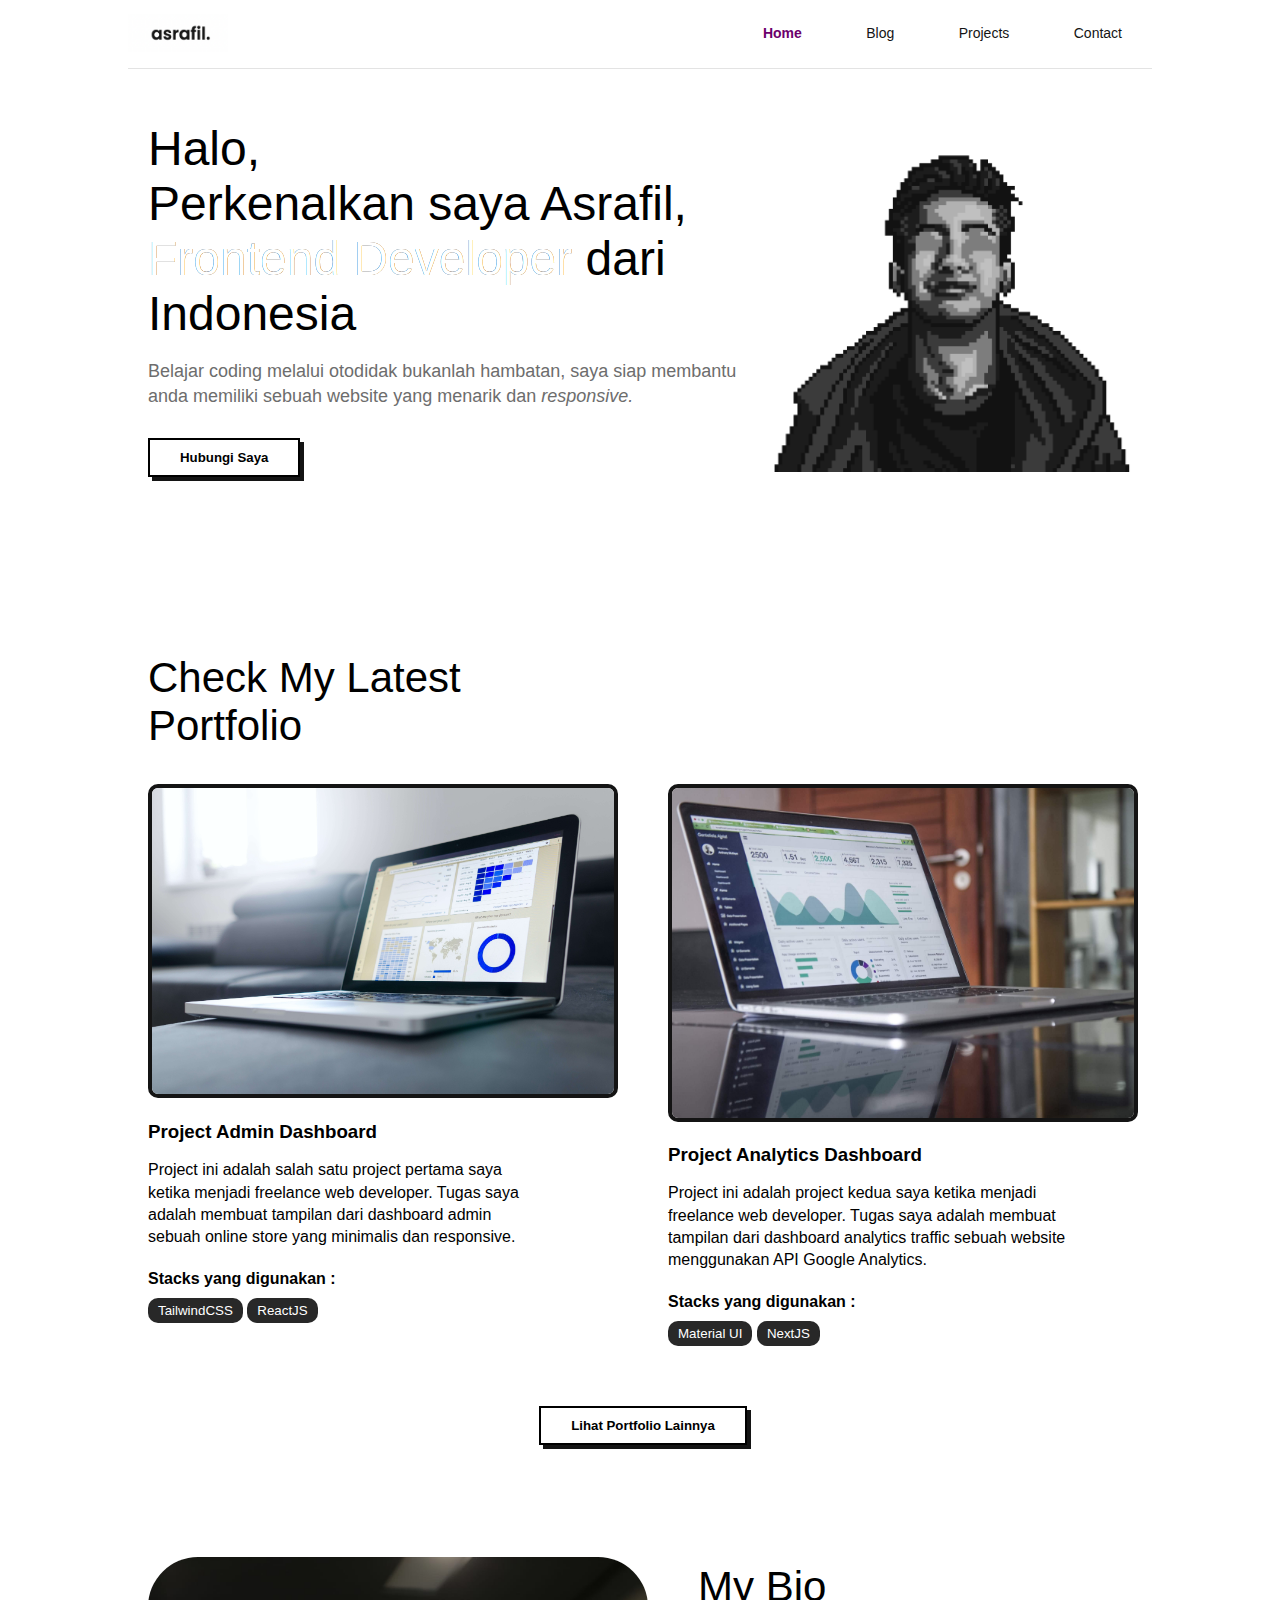
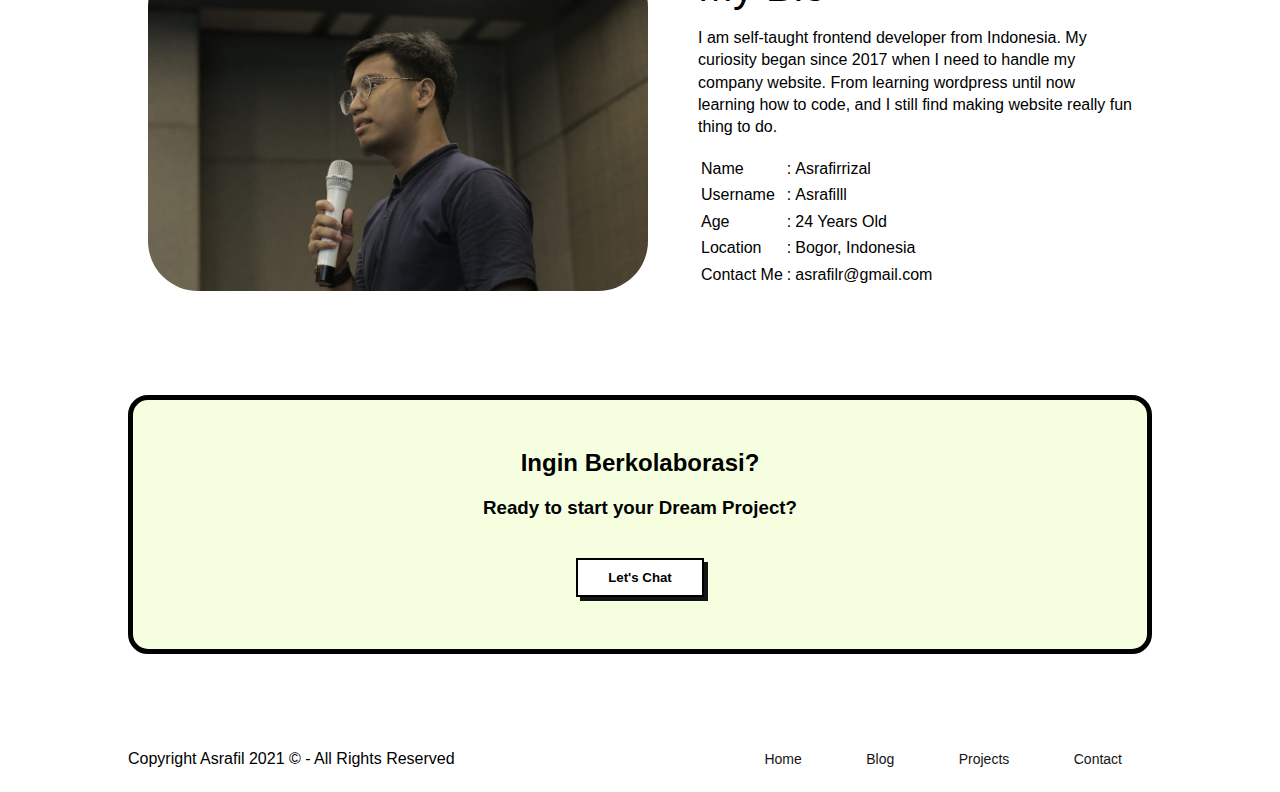
<file: Proyek Dasar Pemrograman Web/index.html>
<!DOCTYPE html>
<html lang="en">

<head>
    <meta charset="UTF-8">
    <meta http-equiv="X-UA-Compatible" content="IE=edge">
    <meta name="viewport" content="width=device-width, initial-scale=1.0">
    <link rel="stylesheet" href="assets/style.css">

    <title>Asrafil - Web Developer</title>

</head>

<body>
    <div class="container">

        <header>
            <img src="assets/img/personalbrand.png" alt="Asrafil Personal Brand">
            <nav>
                <ul>
                    <a href="index.html" class="active">Home</a>
                    <a href="#">Blog</a>
                    <a href="#">Projects</a>
                    <a href="#">Contact</a>
                </ul>

                <div class="menu-toggle">
                    <input type="checkbox" />
                    <span></span>
                    <span></span>
                    <span></span>
                </div>
            </nav>
        </header>

        <main>
            <section class="hero">
                <div class="hero-left">
                    <h1>Halo, <br>Perkenalkan saya Asrafil, <strong class="hero-highlight">Frontend Developer</strong>
                        dari Indonesia</h1>
                    <p>Belajar coding melalui otodidak bukanlah hambatan, saya siap membantu anda memiliki sebuah
                        website yang menarik dan <i>responsive.</i></p>
                    <h5 class="primary-button"><a href="#contact" class="no-decoration">Hubungi Saya</a></h5>
                </div>
                <div class="hero-right">
                    <img src="assets/img/myself.png" alt="Asrafil Self Portrait Pixelated">
                </div>
            </section>

            <section class="portfolio">
                <div class="main-portfolio">
                    <h2>
                        Check My Latest <br><strong>Portfolio</strong>
                    </h2>
                    <article>
                        <div class="portfolio-card">
                            <img src="assets/img/project1thumbnail.jpg" alt="Project Pertama Asrafil">
                            <h3>Project Admin Dashboard</h3>
                            <p>Project ini adalah salah satu project pertama saya ketika menjadi freelance web
                                developer.
                                Tugas saya adalah membuat tampilan dari dashboard admin sebuah online store yang
                                minimalis
                                dan responsive.
                            </p>
                            <aside>
                                <h4>Stacks yang digunakan :</h4>
                                <button>TailwindCSS</button>
                                <button>ReactJS</button>
                            </aside>
                        </div>
                        <div class="portfolio-card ml-5">
                            <img src="assets/img/project2thumbnail.jpg" alt="Project Pertama Asrafil">
                            <h3>Project Analytics Dashboard</h3>
                            <p>Project ini adalah project kedua saya ketika menjadi freelance web
                                developer.
                                Tugas saya adalah membuat tampilan dari dashboard analytics traffic sebuah website
                                menggunakan API Google Analytics.
                            </p>
                            <aside>
                                <h4>Stacks yang digunakan :</h4>
                                <button>Material UI</button>
                                <button>NextJS</button>
                            </aside>
                        </div>
                    </article>
                    <div class="portfolio-cta">
                        <h5 class="primary-button mt-7"><a href="#" class="no-decoration">Lihat Portfolio Lainnya</a>
                        </h5>
                    </div>
                </div>
            </section>

            <section class="my-bio mt-5">
                <div class="bio-image">
                    <img src="assets/img/selfportrait.jpg" alt="my self portrait">
                </div>
                <aside>
                    <h2>My Bio</h2>
                    <p>I am self-taught frontend developer from Indonesia. My curiosity began since 2017 when I need to
                        handle my company website. From learning wordpress until now learning how to code, and I still
                        find making website really fun thing to do.</p>
                    <table>
                        <tr>
                            <td>Name</td>
                            <td>:</td>
                            <td>Asrafirrizal</td>
                        </tr>
                        <tr>
                            <td>Username</td>
                            <td>:</td>
                            <td>Asrafilll</td>
                        </tr>
                        <tr>
                            <td>Age</td>
                            <td>:</td>
                            <td>24 Years Old</td>
                        </tr>
                        <tr>
                            <td>Location</td>
                            <td>:</td>
                            <td>Bogor, Indonesia</td>
                        </tr>
                        <tr>
                            <td>Contact Me</td>
                            <td>:</td>
                            <td>asrafilr@gmail.com</td>
                        </tr>
                    </table>
                </aside>
            </section>

            <section class="cta">
                <h2>Ingin Berkolaborasi?</h2>
                <h3>Ready to start your Dream Project?</h3>
                <h5 class="primary-button"><a href="#" class="no-decoration">Let's Chat</a></h5>
            </section>
        </main>

        <footer>
            <div>
                <p>Copyright Asrafil 2021 &#169; - All Rights Reserved</p>
            </div>


            <ul>
                <a href="index.html" class="ml-0">Home</a>
                <a href="#">Blog</a>
                <a href="#">Projects</a>
                <a href="#">Contact</a>
            </ul>


        </footer>

    </div>






    <script src="assets/main.js"></script>
</body>

</html>
</file>
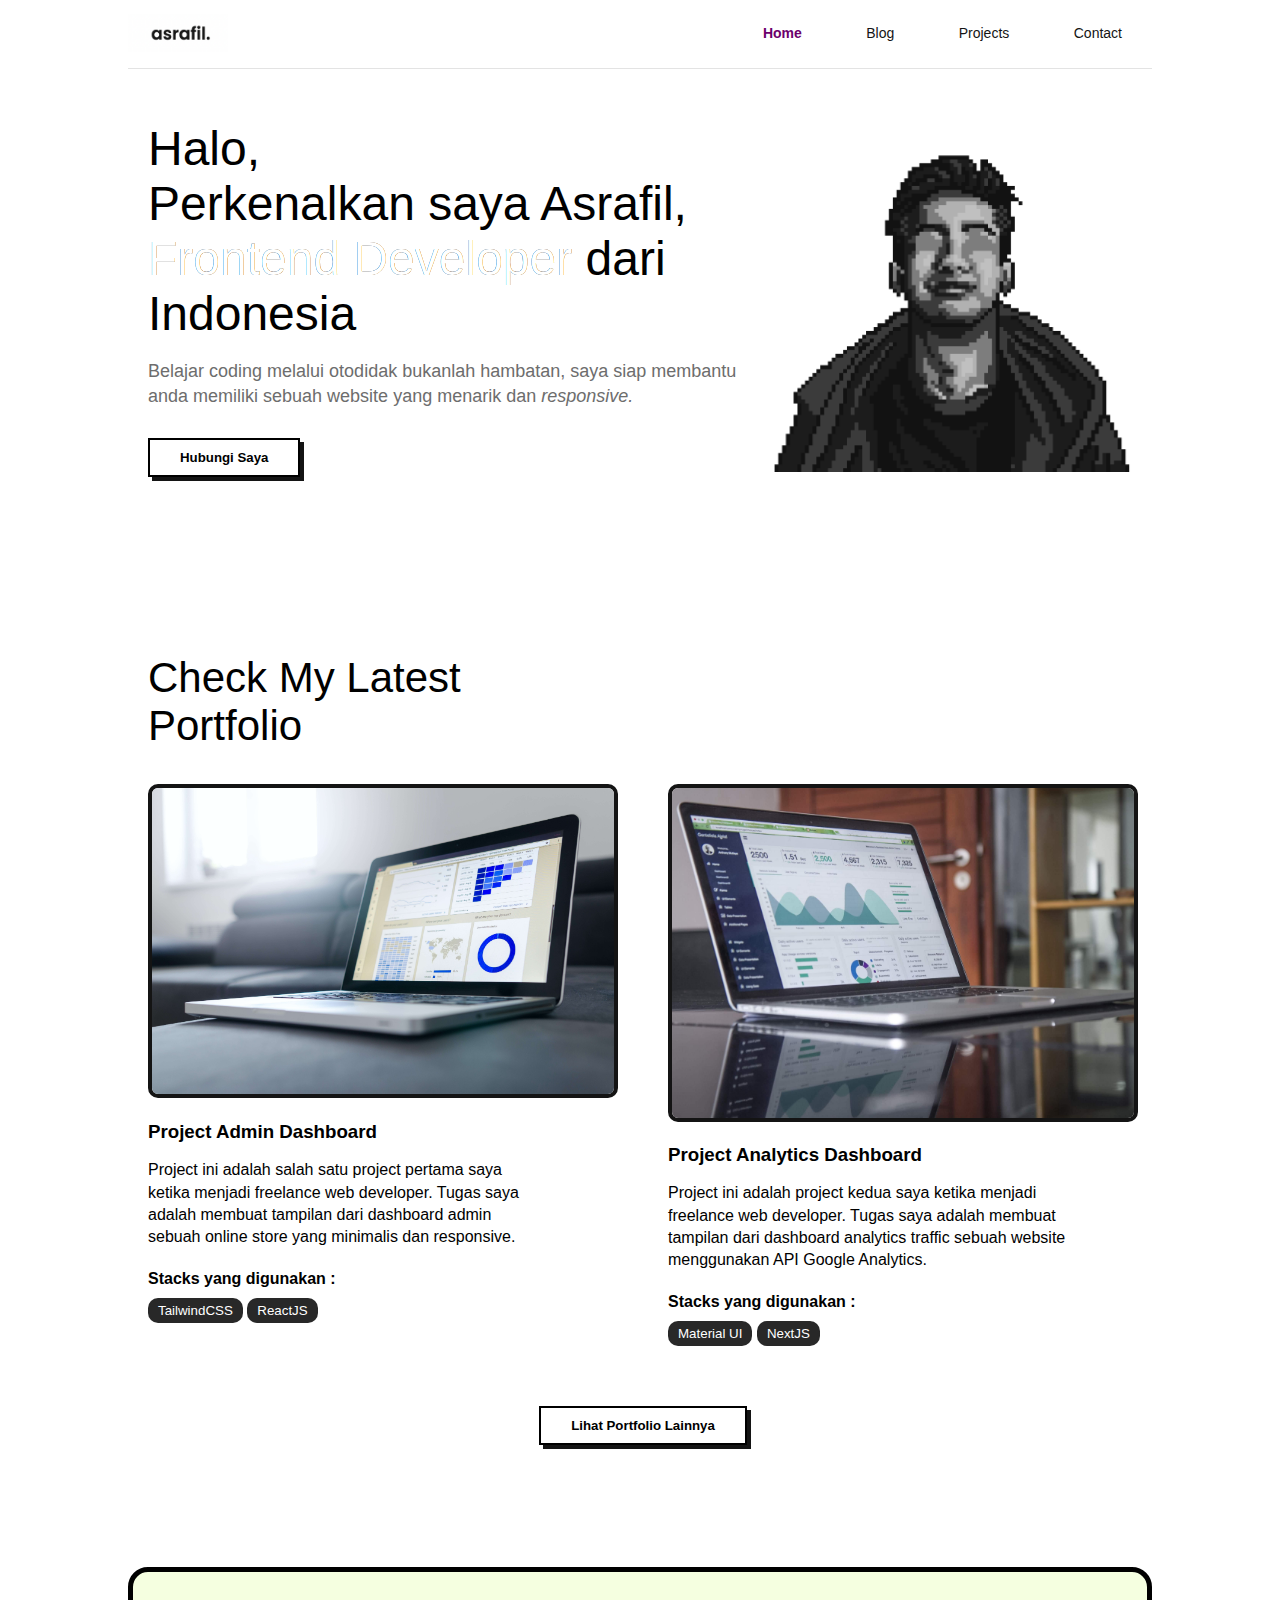
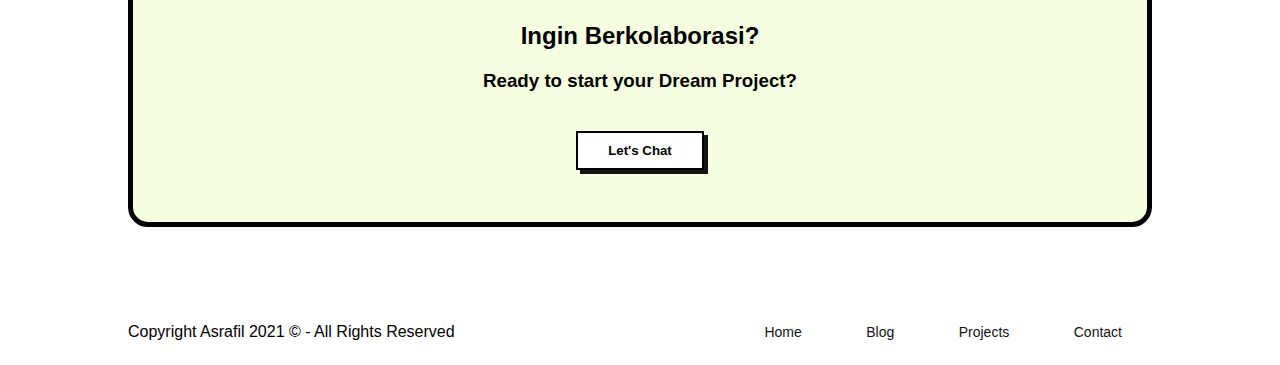
<file: Tugas Dasar Pemrograman Web Dicoding/index.html>
<!DOCTYPE html>
<html lang="en">

<head>
    <meta charset="UTF-8">
    <meta http-equiv="X-UA-Compatible" content="IE=edge">
    <meta name="viewport" content="width=device-width, initial-scale=1.0">
    <link rel="stylesheet" href="assets/style.css">

    <title>Asrafil - Web Developer</title>

</head>

<body>
    <div class="container">

        <header>
            <img src="assets/img/personalbrand.png" alt="Asrafil Personal Brand">
            <nav>
                <ul>
                    <a href="index.html" class="active">Home</a>
                    <a href="#">Blog</a>
                    <a href="#">Projects</a>
                    <a href="#">Contact</a>
                </ul>

                <div class="menu-toggle">
                    <input type="checkbox" />
                    <span></span>
                    <span></span>
                    <span></span>
                </div>
            </nav>
        </header>

        <main>
            <section class="hero">
                <div class="hero-left">
                    <h1>Halo, <br>Perkenalkan saya Asrafil, <strong class="hero-highlight">Frontend Developer</strong>
                        dari Indonesia</h1>
                    <p>Belajar coding melalui otodidak bukanlah hambatan, saya siap membantu anda memiliki sebuah
                        website yang menarik dan <i>responsive.</i></p>
                    <h5 class="primary-button"><a href="#contact" class="no-decoration">Hubungi Saya</a></h5>
                </div>
                <div class="hero-right">
                    <img src="assets/img/myself.png" alt="Asrafil Self Portrait Pixelated">
                </div>
            </section>

            <section class="portfolio">
                <div class="main-portfolio">
                    <h2>
                        Check My Latest <br><strong>Portfolio</strong>
                    </h2>
                    <article>
                        <div class="portfolio-card">
                            <img src="assets/img/project1thumbnail.jpg" alt="Project Pertama Asrafil">
                            <h3>Project Admin Dashboard</h3>
                            <p>Project ini adalah salah satu project pertama saya ketika menjadi freelance web
                                developer.
                                Tugas saya adalah membuat tampilan dari dashboard admin sebuah online store yang
                                minimalis
                                dan responsive.
                            </p>
                            <aside>
                                <h4>Stacks yang digunakan :</h4>
                                <button>TailwindCSS</button>
                                <button>ReactJS</button>
                            </aside>
                        </div>
                        <div class="portfolio-card ml-5">
                            <img src="assets/img/project2thumbnail.jpg" alt="Project Pertama Asrafil">
                            <h3>Project Analytics Dashboard</h3>
                            <p>Project ini adalah project kedua saya ketika menjadi freelance web
                                developer.
                                Tugas saya adalah membuat tampilan dari dashboard analytics traffic sebuah website
                                menggunakan API Google Analytics.
                            </p>
                            <aside>
                                <h4>Stacks yang digunakan :</h4>
                                <button>Material UI</button>
                                <button>NextJS</button>
                            </aside>
                        </div>
                    </article>
                    <div class="portfolio-cta">
                        <h5 class="primary-button mt-7"><a href="#" class="no-decoration">Lihat Portfolio Lainnya</a>
                        </h5>
                    </div>
                </div>
            </section>

            <section class="cta">
                <h2>Ingin Berkolaborasi?</h2>
                <h3>Ready to start your Dream Project?</h3>
                <h5 class="primary-button"><a href="#" class="no-decoration">Let's Chat</a></h5>
            </section>
        </main>

        <footer>
            <div>
                <p>Copyright Asrafil 2021 &#169; - All Rights Reserved</p>
            </div>


            <ul>
                <a href="index.html" class="ml-0">Home</a>
                <a href="#">Blog</a>
                <a href="#">Projects</a>
                <a href="#">Contact</a>
            </ul>


        </footer>

    </div>






    <script src="assets/main.js"></script>
</body>

</html>
</file>
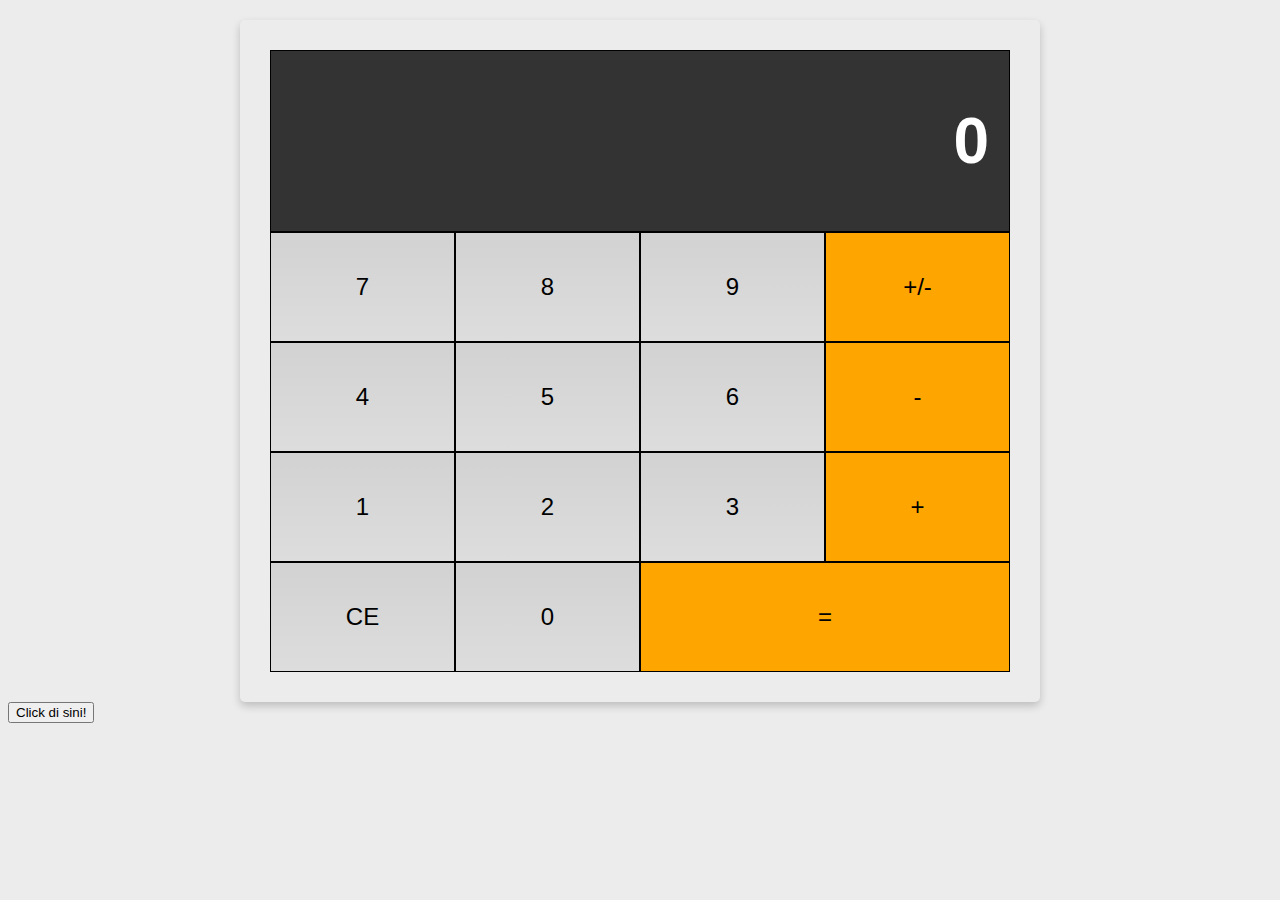
<file: Dasar Pemrograman Web/Calculator/index.html>
<!DOCTYPE html>
<html lang="en">

<head>
    <meta charset="UTF-8">
    <meta http-equiv="X-UA-Compatible" content="IE=edge">
    <meta name="viewport" content="width=device-width, initial-scale=1.0">
    <link rel="stylesheet" href="style.css">
    <title>Kalkulator</title>
</head>

<body>
    <div class="flex-container-column card">
        <div class="display">
            <h1 id="displayNumber">0</h1>
        </div>
        <div class="flex-container-row">
            <div class="button">7</div>
            <div class="button">8</div>
            <div class="button">9</div>
            <div class="button negative">+/-</div>
        </div>
        <div class="flex-container-row">
            <div class="button">4</div>
            <div class="button">5</div>
            <div class="button">6</div>
            <div class="button operator">-</div>
        </div>
        <div class="flex-container-row">
            <div class="button">1</div>
            <div class="button">2</div>
            <div class="button">3</div>
            <div class="button operator">+</div>
        </div>
        <div class="flex-container-row">
            <div class="button clear">CE</div>
            <div class="button">0</div>
            <div class="button equals double">=</div>
        </div>
    </div>

    <button onclick="alert('Anda menekan elemen button!')">Click di sini!</button>



    <script src="kalkulator.js"></script>
</body>

</html>
</file>
<file: Proyek Dasar Pemrograman Web/assets/style.css>
* {
    box-sizing: border-box;
}

body {
    font-family: sans-serif;
}

.ml-5 {
    margin-left: 50px;
}

.mt-5 {
    margin-top: 50px;
}

.container {
    max-width: 1024px;
    margin: auto;
}

header {
    padding-bottom: 10px;
    display: flex;
    justify-content: space-between;
    align-items: center;
    border-bottom: 1px solid #e3e3e3;
}

.onOffMenu {
    display: none;
}

.mobileMenu {
    display: none;
}

header img {
    width: 100px;
}

header a,
footer a {
    text-decoration: none;
    color: #141414;
    margin: 0px 30px 0px 30px;
    font-size: 14px;
}

.active {
    font-weight: bold;
    color: rgb(108, 0, 108) !important;
}

header a:hover {
    font-weight: bold;
    color: rgb(108, 0, 108);
}

.hero,
.portfolio,
.my-bio {
    display: flex;
    align-items: center;
    padding: 20px;
    justify-content: space-between;
}

.hero h1 {
    font-size: 48px;
    font-weight: lighter;
    margin-bottom: 0px;
}

.hero-highlight {
    background: black;
    background-clip: text;
    color: white;
}

.hero-left p {
    font-size: 18px;
    line-height: 140%;
    color: rgb(109, 109, 109);
    font-weight: lighter;
}

.primary-button {
    margin-top: 10px;
    padding: 10px 30px 10px 30px;
    background-color: white;
    border: 2px solid black;
    box-shadow: 4px 4px 0px #141414;
    display: inline-block;
}

.primary-button:hover {
    transform: translate(4px, 4px);
    box-shadow: none;
    transition: ease-in-out;
    transition: 0.2s;
}

.no-decoration {
    text-decoration: none;
    color: black;
}


.hero-right img {
    width: 360px;
}

.portfolio,
.cta,
footer {
    margin-top: 80px;
}

.portfolio h2,
.my-bio h2 {
    font-size: 42px;
    font-weight: lighter;
}

.portfolio-card h3 {
    margin-bottom: 0px;
}

.portfolio-card p {
    width: 400px;
    line-height: 140%;
    font-weight: lighter;
}

.portfolio-cta {
    margin-top: 50px;
    text-align: center;
}

.portfolio-card img {
    width: 470px;
    border-radius: 10px;
    border: 4px solid #141414;
    display: inline-block;
}

article {
    display: flex;
}

aside h4 {
    margin-bottom: 10px;
}

aside button {
    padding: 5px 10px 5px 10px;
    border: 0px;
    border-radius: 10px;
    background-color: rgb(40, 40, 40);
    color: white;
}

.my-bio img {
    width: 500px;
    border-radius: 50px;
    margin-right: 50px;
}

.my-bio h2 {
    margin: 0px;
}

.my-bio p,
td {
    line-height: 140%;
    font-weight: lighter;
}

.cta {
    padding: 30px 30px 30px 30px;
    border: 5px solid black;
    color: black;
    background-color: rgb(245, 255,
            224);
    border-radius: 20px;
    text-align: center;
}


.cta h5 {
    margin-top: 20px;
}

/* CTA End */

/* Footer */

footer {
    display: flex;
    justify-content: space-between;
}

/* Footer End */




/* Responsive Menu */

.menu-toggle {
    display: none;
    flex-direction: column;
    height: 15px;
    justify-content: space-between;
    position: relative;

}

.menu-toggle input {
    position: absolute;
    width: 40px;
    left: -13px;
    top: -10px;
    height: 28px;
    opacity: 0.0;
    cursor: pointer;
}

.menu-toggle span {
    display: block;
    width: 20px;
    height: 3px;
    background-color: #141414;
    border-radius: 3px;
}

@media screen and (max-width:520px) {
    nav ul {
        position: absolute;
        margin-top: 60px;
        left: 0;
        top: 0;
        flex-direction: column !important;
        justify-content: space-evenly;
        height: 300px;
        width: 100%;
        background-color: white;
        opacity: 0;
    }

    nav ul.slide {
        display: flex;
        transform: translateX(50);
        opacity: 1;
        transition: 0.3s;
    }

    .menu-toggle {
        display: flex;
        margin-right: 10px;
    }

    .hero,
    .my-bio {
        flex-direction: column;

    }

    .hero img {
        width: 60%;
        display: block;
        margin: auto;
    }

    .hero h1,
    .portfolio h2,
    .my-bio h2 {
        font-size: 32px;
        font-weight: lighter;
        margin-bottom: 10px;
    }

    .portfolio,
    .cta,
    footer {
        margin-top: 30px;
    }

    article {
        flex-direction: column;
    }

    .portfolio-card img {
        width: 100%;
    }

    .my-bio img {
        width: 100%;
        margin-right: 0px;
        margin-bottom: 30px;
    }

    .ml-5 {
        margin-left: 0px;
        margin-top: 50px;
    }

    footer {
        flex-direction: column;
        text-align: center;
    }

    footer a {
        margin: 0px 20px 0px 20px;
    }

    .ml-0 {
        margin-left: 0px !important;
    }
}

@media screen and (max-width:1080px) and (min-width: 520px) {

    .container {
        width: 800px;
    }

    .hero,
    .my-bio {
        flex-direction: column;
        margin: auto;
    }

    .hero img {
        width: 40%;
        display: block;
        margin: auto;
    }

    .hero h1,
    .portfolio h2 {
        font-size: 42px;
        font-weight: lighter;
        margin-bottom: 10px;
    }

    .portfolio,
    .cta,
    footer {
        margin-top: 30px;
    }



    .portfolio-card img {
        width: 80%;
    }

    .ml-5 {
        margin-left: 0px;

    }

    footer {
        flex-direction: column;
        text-align: center;
    }

    footer a {
        margin: 0px 20px 0px 20px;
    }

    .ml-0 {
        margin-left: 0px !important;
    }
}
</file>
<file: Tugas Dasar Pemrograman Web Dicoding/assets/style.css>
* {
    box-sizing: border-box;
}

body {
    font-family: sans-serif;
}

.ml-5 {
    margin-left: 50px;
}

.mt-5 {
    margin-top: 50px;
}

/* Header */
.container {
    max-width: 1024px;
    margin: auto;
}

header {
    padding-bottom: 10px;
    display: flex;
    justify-content: space-between;
    align-items: center;
    border-bottom: 1px solid #e3e3e3;
}

.onOffMenu {
    display: none;
}

.mobileMenu {
    display: none;
}

header img {
    width: 100px;
}

header a,
footer a {
    text-decoration: none;
    color: #141414;
    margin: 0px 30px 0px 30px;
    font-size: 14px;
}

.active {
    font-weight: bold;
    color: rgb(108, 0, 108) !important;
}

header a:hover {
    font-weight: bold;
    color: rgb(108, 0, 108);
}

/* Header End */

/* Hero Section */

.hero,
.portfolio {
    display: flex;
    align-items: center;
    padding: 20px;
    justify-content: space-between;
}

.hero h1 {
    font-size: 48px;
    font-weight: lighter;
    margin-bottom: 0px;
}

.hero-highlight {
    background: black;
    background-clip: text;
    color: white;
}

.hero-left p {
    font-size: 18px;
    line-height: 140%;
    color: rgb(109, 109, 109);
    font-weight: lighter;
}

.primary-button {
    margin-top: 10px;
    padding: 10px 30px 10px 30px;
    background-color: white;
    border: 2px solid black;
    box-shadow: 4px 4px 0px #141414;
    display: inline-block;
}

.primary-button:hover {
    transform: translate(4px, 4px);
    box-shadow: none;
    transition: ease-in-out;
    transition: 0.2s;
}

.no-decoration {
    text-decoration: none;
    color: black;
}


.hero-right img {
    width: 360px;
}

/* Hero Section End */

/* Portfolio */

.portfolio,
.cta,
footer {
    margin-top: 80px;
}

.portfolio h2 {
    font-size: 42px;
    font-weight: lighter;
}

.portfolio-card h3 {
    margin-bottom: 0px;
}

.portfolio-card p {
    width: 400px;
    line-height: 140%;
    font-weight: lighter;
}

.portfolio-cta {
    margin-top: 50px;
    text-align: center;
}

.portfolio-card img {
    width: 470px;
    border-radius: 10px;
    border: 4px solid #141414;
    display: inline-block;
}

article {
    display: flex;
}

aside h4 {
    margin-bottom: 10px;
}

aside button {
    padding: 5px 10px 5px 10px;
    border: 0px;
    border-radius: 10px;
    background-color: rgb(40, 40, 40);
    color: white;
}

/* Porfolio Section End */

/* CTA */

.cta {
    padding: 30px 30px 30px 30px;
    border: 5px solid black;
    color: black;
    background-color: rgb(245, 255,
            224);
    border-radius: 20px;
    text-align: center;
}


.cta h5 {
    margin-top: 20px;
}

/* CTA End */

/* Footer */

footer {
    display: flex;
    justify-content: space-between;
}

/* Footer End */




/* Responsive Menu */

.menu-toggle {
    display: none;
    flex-direction: column;
    height: 15px;
    justify-content: space-between;
    position: relative;

}

.menu-toggle input {
    position: absolute;
    width: 40px;
    left: -13px;
    top: -10px;
    height: 28px;
    opacity: 0.0;
    cursor: pointer;
}

.menu-toggle span {
    display: block;
    width: 20px;
    height: 3px;
    background-color: #141414;
    border-radius: 3px;
}

@media screen and (max-width:520px) {
    nav ul {
        position: absolute;
        margin-top: 60px;
        left: 0;
        top: 0;
        flex-direction: column !important;
        justify-content: space-evenly;
        height: 300px;
        width: 100%;
        background-color: white;
        opacity: 0;
    }

    nav ul.slide {
        display: flex;
        transform: translateX(50);
        opacity: 1;
        transition: 0.3s;
    }

    .menu-toggle {
        display: flex;
        margin-right: 10px;
    }

    .hero {
        flex-direction: column;

    }

    .hero img {
        width: 60%;
        display: block;
        margin: auto;
    }

    .hero h1,
    .portfolio h2 {
        font-size: 32px;
        font-weight: lighter;
        margin-bottom: 10px;
    }

    .portfolio,
    .cta,
    footer {
        margin-top: 30px;
    }

    article {
        flex-direction: column;
    }

    .portfolio-card img {
        width: 100%;
    }

    .ml-5 {
        margin-left: 0px;
        margin-top: 50px;
    }

    footer {
        flex-direction: column;
        text-align: center;
    }

    footer a {
        margin: 0px 20px 0px 20px;
    }

    .ml-0 {
        margin-left: 0px !important;
    }
}

@media screen and (max-width:1080px) and (min-width: 520px) {

    .container {
        width: 800px;
    }

    .hero {
        flex-direction: column;
        margin: auto;
    }

    .hero img {
        width: 40%;
        display: block;
        margin: auto;
    }

    .hero h1,
    .portfolio h2 {
        font-size: 42px;
        font-weight: lighter;
        margin-bottom: 10px;
    }

    .portfolio,
    .cta,
    footer {
        margin-top: 30px;
    }



    .portfolio-card img {
        width: 80%;
    }

    .ml-5 {
        margin-left: 0px;

    }

    footer {
        flex-direction: column;
        text-align: center;
    }

    footer a {
        margin: 0px 20px 0px 20px;
    }

    .ml-0 {
        margin-left: 0px !important;
    }
}
</file>
<file: Dasar Pemrograman Web/Calculator/style.css>
* {
    box-sizing: border-box;
}
body {
    background-color: #ececec;
    font-family: sans-serif;
}

.flex-container-column {
    display: flex;
    flex-direction: column;
  
    /* properti pendukung */
    max-width: 800px;
    margin: 0 auto;
    text-align: right;
 }

 .flex-container-row {
    display: flex;
 }

 .button {
    flex-basis: 25%;
   
    /* properti pendukung */
    font-size: 1.5em;
    text-align: center;
    padding: 40px;
    border: 1px solid black;
    background: -webkit-linear-gradient(top, #d2d2d2, #ddd);
    cursor: pointer;
 }

 .double {
     flex-basis: 50%;
 }

 .display {
    color: white;
    width: 100%;
    padding: 10px 20px;
    background-color: #333333;
    border: 1px solid black;
    font-size: 2em;
 }

 .operator,
.negative,
.equals {
   background: orange;
}

.card {
    box-shadow: 0 4px 8px 0 rgba(0, 0, 0, 0.2);
    border-radius: 5px;
    padding: 30px;
    margin-top: 20px;
 }

 .button:hover {
    font-weight: bold;
 }
 
 @media screen and (max-width: 513px) {
    .button {
        padding: 10px;
    }
 }
</file>
